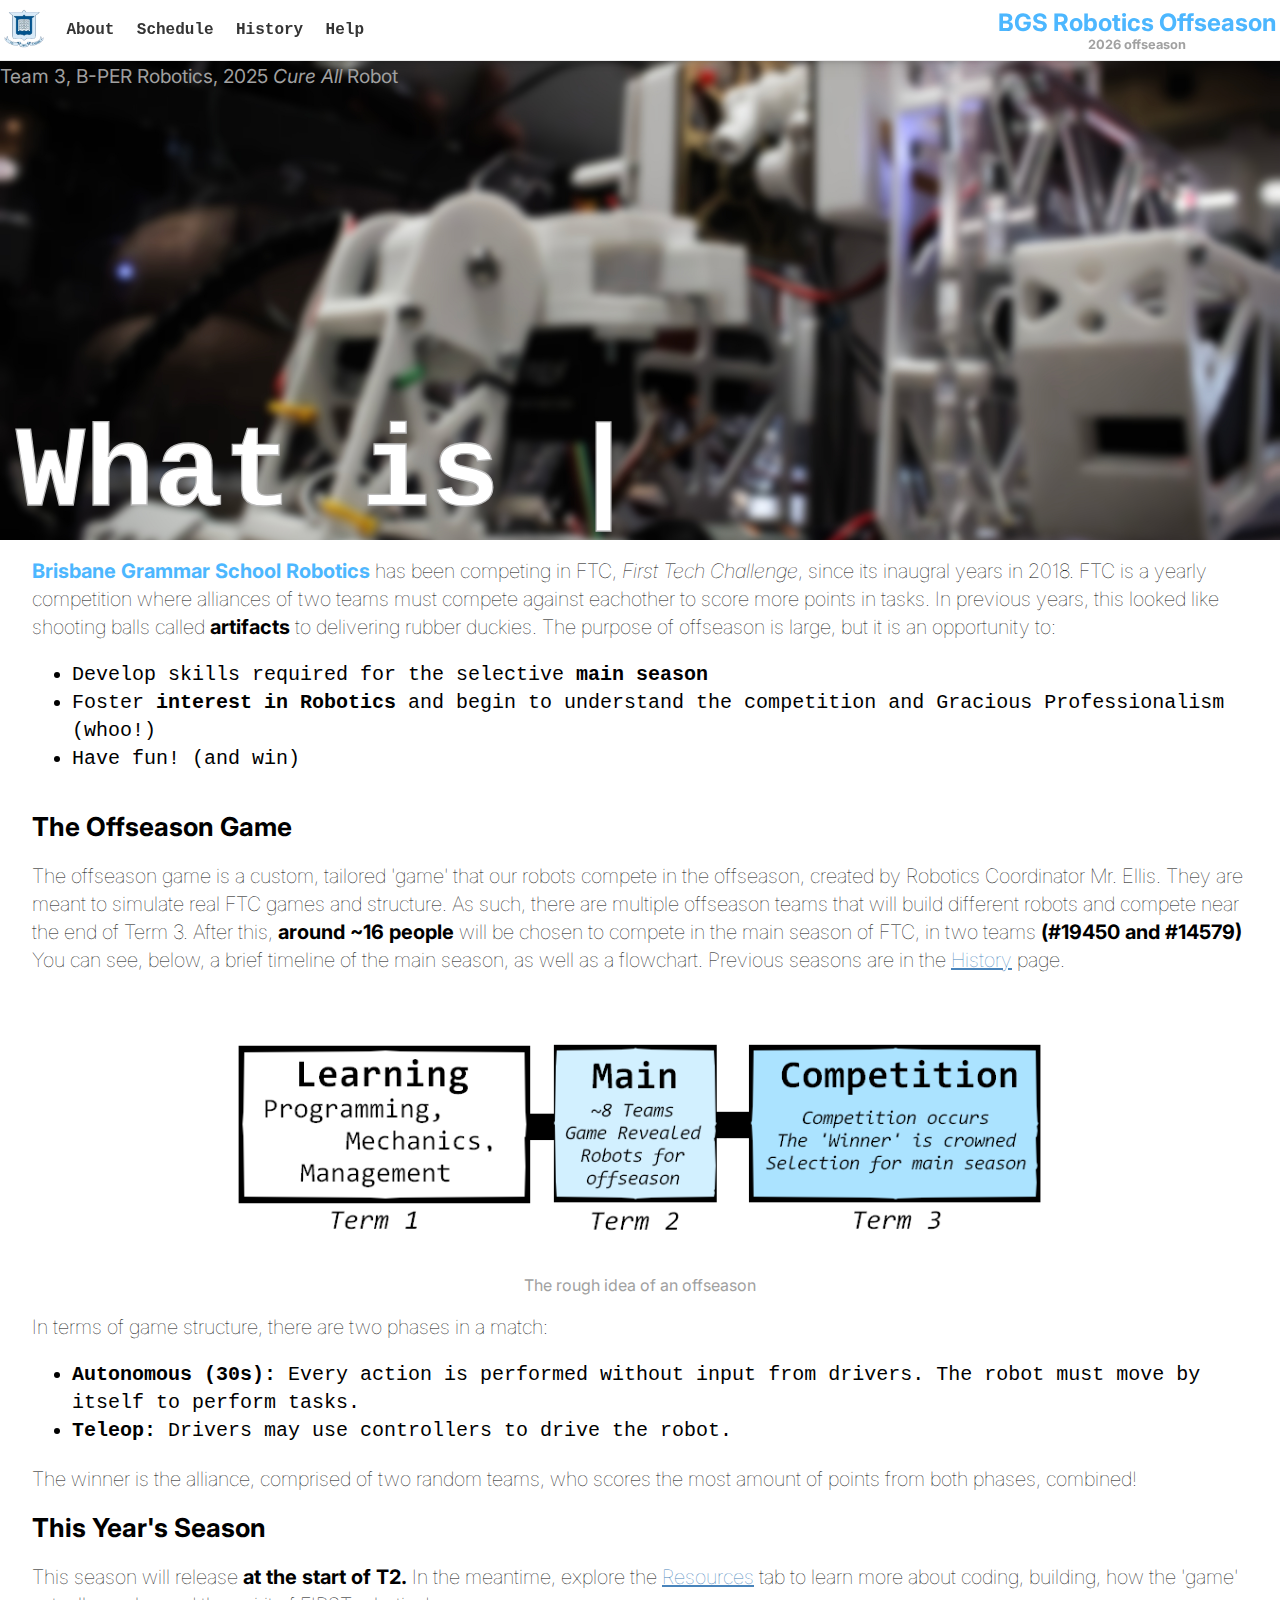
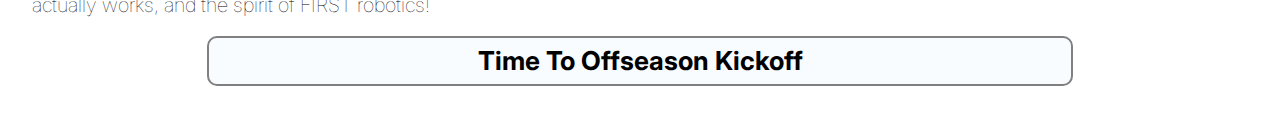
<file: index.html>
<!DOCTYPE html>
<html lang="en">
<head>
    <meta charset="UTF-8">
    <meta name="viewport" content="width=device-width, initial-scale=1.0">
    <title>BGS Robotics Offseason</title>
    <link rel="icon" type="image/x-icon" href="images/favicon.ico">

    <!-- Link CSS -->
    <link rel="stylesheet" href="style.css">
    <link href="https://fonts.googleapis.com/css2?family=Inter&display=swap" rel="stylesheet">
</head>
<body>
    <nav class="navbar">
        <logo>
            <img src = "images/bgs-logo.png">
        </logo>
        <a href="index.html">About</a>
        <a href="#">Schedule</a>
        <a href="history.html">History</a>
        <a href="info.html">Help</a>
        <div class = "side">
            <span class="bgs_blue">BGS Robotics Offseason</span>
            <span class="caption">2026 offseason</span>
        </div>
    </nav>

    <div class = "hero" style="--img: url(images/background.jpg)">
        <div class ="caption">
            Team 3, B-PER Robotics, 2025 <i>Cure All</i> Robot
        </div>
        <div class = "hero-content">
            <a><span id="typewriter"></a></span>
        </div>
    </div>

    <div class = "content">
        <h2>
            <span class = "bgs_blue">Brisbane Grammar School Robotics</span> has been competing in FTC, <i>First Tech Challenge</i>, since its inaugral years in 2018. FTC is a yearly competition where 
            alliances of two teams must compete against eachother to score more points in tasks. In previous years, this looked like shooting balls called <b>artifacts</b> 
            to delivering rubber duckies. The purpose of offseason is large, but it is an opportunity to:
            <ul class = "code_font">
                <li>Develop skills required for the selective <b>main season</b></li>
                <li>Foster <b>interest in Robotics</b> and begin to understand the competition and Gracious Professionalism (whoo!)</li>
                <li>Have fun! (and win)</li>
            </ul>
        </h2>

        <h1>The Offseason Game</h1>
        <h2>
            The offseason game is a custom, tailored 'game' that our robots compete in the offseason, created by Robotics Coordinator Mr. Ellis. 
            They are meant to simulate real FTC games and structure. As such, there are multiple offseason teams that will build different robots and 
            compete near the end of Term 3. After this, <b>around ~16 people</b> will be chosen to compete in the main season of FTC, in two teams <b>(#19450 and #14579)</b>
            You can see, below, a brief timeline of the main season, as well as a flowchart. Previous seasons are in the <a href="#" class="hyperlink">History</a> page.
        </h2>
        <div>
            <img src ="images/timeline.png">
        </div>
        <div class="caption">The rough idea of an offseason</div>
        <h2>
            In terms of game structure, there are two phases in a match:
            <ul class = "code_font">
                <li><b>Autonomous (30s):</b> Every action is performed without input from drivers. The robot must move by itself to perform tasks.</li>
                <li><b>Teleop:</b> Drivers may use controllers to drive the robot.</li>
            </ul>
            The winner is the alliance, comprised of two random teams, who scores the most amount of points from both phases, combined!
        </h2>

        <h1>This Year's Season</h1>
        <h2>
            This season will release <b>at the start of T2.</b> In the meantime, explore the <a href="#" class="hyperlink">Resources</a> tab to learn more about coding, building, 
            how the 'game' actually works, and the spirit of FIRST robotics!    
        </h2>
        
        <div class="box">
            <h1>Time To Offseason Kickoff</h1>
            <div class="countdown" id="countdown"></div>
        </div>
        <div class="spacer"></div>
        <!-- <video src="videos/april tag.mp4" loop autoplay muted></video>
        <video src="videos/forward.mp4" loop autoplay muted></video>
        <video src="videos/rotate.mp4" loop autoplay muted></video> -->
    </div>

    <!-- Link JavaScript -->
    <script src="script.js"></script>
</body>
</html>
</file>
<file: style.css>
/* essential measurements */

    :root {
        --navbar-height: 80px; /* Added 20px to compensate */
    }
    /* body */

    body {
        font-family: "Inter", sans-serif, "Roboto";
        background-color: white;
        text-align: center;
        color: #ffffff;
        margin-left: 0px;
        margin-top: 0px;
        margin-right: 0px;
        overflow-x: hidden;
    }

    /* Navbar styles */

    .navbar {
        box-sizing: border-box; 
        width: 100%;
        height: 60px;
        position: fixed;
        z-index: 1000000;
        display: flex;
        gap: 1.4rem;
        background-color: #ffffff;
        padding: 0px 4px;
        font-weight: bold;
        outline: 0.5px solid rgb(235, 235, 235);
        align-items: center;

        /* shadow */
        box-shadow: 
        0 2px 4px rgba(0,0,0,0.1),
        0 4px 8px rgba(0,0,0,0.075),
        0 8px 16px rgba(0,0,0,0.05);
    }

    .navbar a {
        font-family: monospace;
        display: flex;
        font-weight: bold;
        color: rgb(53, 53, 53);
        text-decoration: none;
        font-size: 1rem;
        white-space: nowrap;
        text-overflow: ellipsis;

        transition: transform 0.2s ease; /* smooth animation */
    }

    .navbar a:hover {
        transform: translateY(2px);
        text-decoration: underline;
        color: rgb(161, 161, 161);
    }

    .side {
        color: rgb(81, 81, 81);
        display: flex;
        white-space: nowrap;
        align-items: center;
        flex-direction: column;
        margin-left: auto;
        padding: 0px,0px;
        font-size: 1.5rem;
        height: 100%;
        justify-content: center;    
    }

    .caption {
        color: rgb(161, 161, 161);
        font-size: 0.8rem;
    }

    /* body */

    logo img {
        height: 40px;
        width: 40px
    }

    img {
        width: 50px
    }

    /* 
    NOTE: 
    align-items, vertical
    justify-content, horizontal
    */

    /* Typewriter effect */

    #typewriter::after {
        content: "|";
        animation: blink 0.6s infinite;
    }

    @keyframes blink {
        29% {opacity: 1;}
        30% {opacity: 0;}
        69% {opacity: 0;}
        79% {opacity: 1;}
    }

    /* hero stuff */
    .hero { 
        width: 100vw;     
        height: 60vh;
        background-image: var(--img);
        background-size: cover;
        background-position: center;
        background-repeat: no-repeat;

        align-items: flex-start;

        display: flex;
        flex-direction: column; /* stack caption and content vertically */

        padding: 0px;
        margin: 0px;
    }

    .hero .hero-content {
        display: flex;
        margin-top: auto; /* pushes link to bottom */
    }

    .hero a {
        -webkit-text-stroke-width: 0.1vw;
        -webkit-text-stroke-color: rgb(185, 185, 185);
        color: rgb(255, 255, 255);
        font-weight: bolder;
        /* text-shadow: 4px 4px rgba(255, 255, 255, 0.144); */

        margin-left: 1rem;

        font-family: monospace,"Roboto";
        font-size: 9vw;

        display: block;
        justify-content: flex-start;
    }

    .hero .caption {

        margin-top: 4rem;
        justify-content: flex-start;
        font-size: 1.5vw;
    }

    /* content stuff */

    .content {
        /* margin-left: 2.5%;
        margin-right: 2.5%; */

        max-width: 2000px;
        margin: 0 auto;
        padding: 0 2rem;

        display: flex;
        flex-direction: column;
        justify-content: flex-start;

        text-align: left;
        color: black;
        line-height: 1.4;
    }

    .content .large_title {
        /* color: black; */
        font-size: 7vw;
        font-weight: bold;
        padding-top: 0px;
        margin: 0;
    }
    
    .content .small_title {
        font-size: 4vw;
        font-weight: bold;
        text-align: center;

        display: block;
        margin: 0 auto;
    }

    .content h1 { /* TIP TO SELF: will only work if h1 is a valid HTML element (so something like heading is invalid) */
        color: black;
        font-size: 26px;
        font-weight: bold;
        padding-top: 0px;
        margin: 0;
    }

    .content b {
        font-weight: bold;
    }

    .content h2 {
        color: black;
        font-weight: lighter;
        font-size: 20px;
        /* line-height: 1.4; */
    }

    /* NOTE: flex affects the children, block affects the element itself. */
    .content img {
        width: 70%;

        display: block;
        margin: 0 auto; /* 0 margins top and bototm, remaining space is distributed */
    }

    .content .code_box {
        box-sizing: border-box; 
        background-color: rgb(235, 235, 235);
        width: 100%;
        border-left: 1.5vw solid rgb(175, 175, 175);

        margin-bottom: 10px;

        display: flex;
        flex-direction: column;
        justify-content: center;
        align-items: center;
    }

    .content .box {
        background-color: rgb(248, 252, 255);
        border: 2px solid grey;
        border-radius: 10px;
        width: 70%;

        display: flex;
        flex-direction: column;
        justify-content: center;
        align-items: center;
        
        margin: 0 auto;
        padding: 5px;
    }

    .content .large_box_checkers {
        background-color: rgb(255, 255, 255);
        border: 2px solid grey;
        border-radius: 10px;
        width: 100%;

        display: flex;
        flex-direction: column;
        justify-content: center;
        align-items: center;
        
        margin: 0 auto;
        padding: 0px; /*NOTE: Padding doesn't work because its IN the parent (TO MAKE WIDTH ACCOUNT FOR PADDING, USE ... )*/
        margin-bottom: 15px;
        box-shadow: 
        0 2px 4px #0000001a,
        0 4px 8px rgba(0,0,0,0.075),
        0 8px 16px rgba(0,0,0,0.05);

        background-image: url(images/checkers.png);
        background-position: 0% 0%;
        background-size: 700px 500px;

        animation: moveTexture 20s linear infinite
    }

    .content .large_box {
        background-color: rgb(255, 255, 255);
        border: 2px solid grey;
        border-radius: 10px;
        width: 100%;

        display: flex;/* make the box a flex container */
        flex-direction: column;/* stack content vertically */
        justify-content: center;/* center content vertically */
        align-items: center;/* center content horizontally */
        
        margin: 0 auto;
        padding: 0px; /*NOTE: Padding doesn't work because its IN the parent*/
        margin-bottom: 15px;
        box-shadow: 
        0 2px 4px #0000001a,
        0 4px 8px rgba(0,0,0,0.075),
        0 8px 16px rgba(0,0,0,0.05);
    }

    @keyframes moveTexture {
        50% {background-position: 50% 50%;}
    }

    .content .countdown {
        display: block;
        margin: 0 auto;
        font-size: 4vw;
        font-family: 'Courier New', Courier, monospace;
        font-weight: 800;
        color: black;
    }

    .content .caption {
        display: block;
        margin: 0 auto;
        text-align: center;
        color: rgb(161, 161, 161);
        font-size: 1rem;
    }

    .image_side_box {
        display: flex;
        gap: 16px;
        
        align-items: top;
        position: relative;
        justify-content: space-between;
        margin-bottom: 30px;
    }

    .image_side_box img {
        width: 30vw;
        height: auto;   
        flex-shrink: 0;

        display: block;
        margin:0;
        margin-bottom: 0px;
    }

    .image_side_box h1 {
        display: block;
        margin: 0 auto;
    }

    .image_caption {
        position: absolute;
        /* bottom: 40px;
        left: 16px; */

        color: rgb(161, 161, 161);

        -webkit-text-stroke-width: 0.01px;
        -webkit-text-stroke-color: rgb(126, 126, 126);

        font-weight: 900;
        font-size: 1.7rem;
    }

    .bottom-left {
        bottom: 4px;
        left: 16px;
    }

    .top-right {
        top: 16px;
        right: 16px;
    }

    .two_column_list {
        columns: 2;
        column-gap: 40px;
    }
 
    /* text types (go BGS) */
    .bgs_blue {
        font-weight:bold;   
        color: rgb(76, 183, 255);
        -webkit-text-stroke-width: 0.01px;
        -webkit-text-stroke-color: rgb(65, 118, 187);
        text-align: left;
    }

    .cure_all_colour {
        font-family: 'Courier New', Courier, monospace;
        font-weight:900;
        color: rgb(255, 228, 76);
        -webkit-text-stroke-width: 0.2vw;
        -webkit-text-stroke-color: rgb(187, 144, 65);
        text-align: left;
        top: 0px;
        left: 0px;

        position: relative; /*Note to self - this makesmovement of position rel. to the current pos.*/
        animation: 
        colourShift 3s linear infinite,
        shiftAround 0.4s linear infinite;
    }

    @keyframes colourShift {
        50% {color: rgb(255, 153, 0)}
    }

    /* @keyframes shiftAround {
        50% {
            top: 2px;
            left: 0.5px;
        }
        75% {
            top: 2.5px;
            left: -1.25px;
        }
    } */

    .winners_colour {
        font-family: monospace;
        color: rgb(144, 255, 93);
        -webkit-text-stroke-width: 0.18vw;
        -webkit-text-stroke-color: rgba(43, 112, 37, 0.568);
    }

    .info_colour {
        font-family: monospace;
        color: rgb(255, 93, 93);
        -webkit-text-stroke-width: 0.18vw;
        -webkit-text-stroke-color: rgba(117, 39, 39, 0.568);
    }

    .code_font {
        font-family: monospace;
        font-size: 20px;
        /* background-color: rgb(224, 224, 224); */
    }

    .hyperlink {
        color: rgb(73, 132, 187);
    }

    /* spacing */
    .spacer {
        height: 20px; /* vertical empty space */
        width: 100%;  /* full width */
    }

    .top_padding {
        height: var(--navbar-height);
        width: 100%;
    }
</file>
